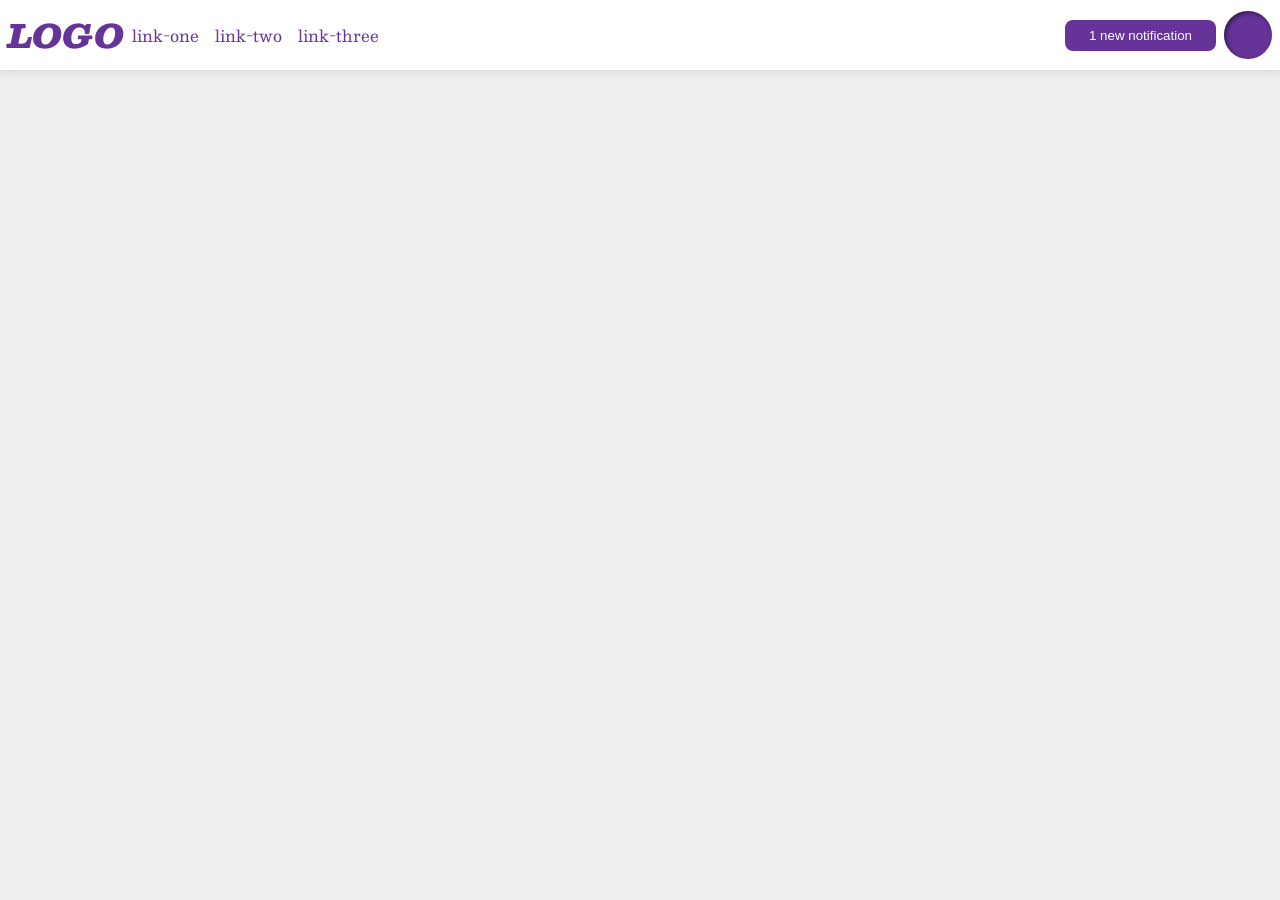
<file: foundations/flex/03-flex-header-2/index.html>
<!DOCTYPE html>
<html lang="en">
  <head>
    <meta charset="UTF-8">
    <meta http-equiv="X-UA-Compatible" content="IE=edge">
    <meta name="viewport" content="width=device-width, initial-scale=1.0">
    <title>Flex Header 2</title>
    <link rel="stylesheet" href="style.css">
  </head>
  <body>
    <div class="header">
      <div class="left">
        <div class="logo">
          LOGO
        </div>
        <ul class="links">
          <li><a href="https://google.com">link-one</a></li>
          <li><a href="https://google.com">link-two</a></li>
          <li><a href="https://google.com">link-three</a></li>
        </ul>
      </div>
      <div class="right">
        <button class="notifications">
        1 new notification
        </button>
        <div class="profile-image"></div>  
      </div>
    </div>
  </body>
</html>
</file>
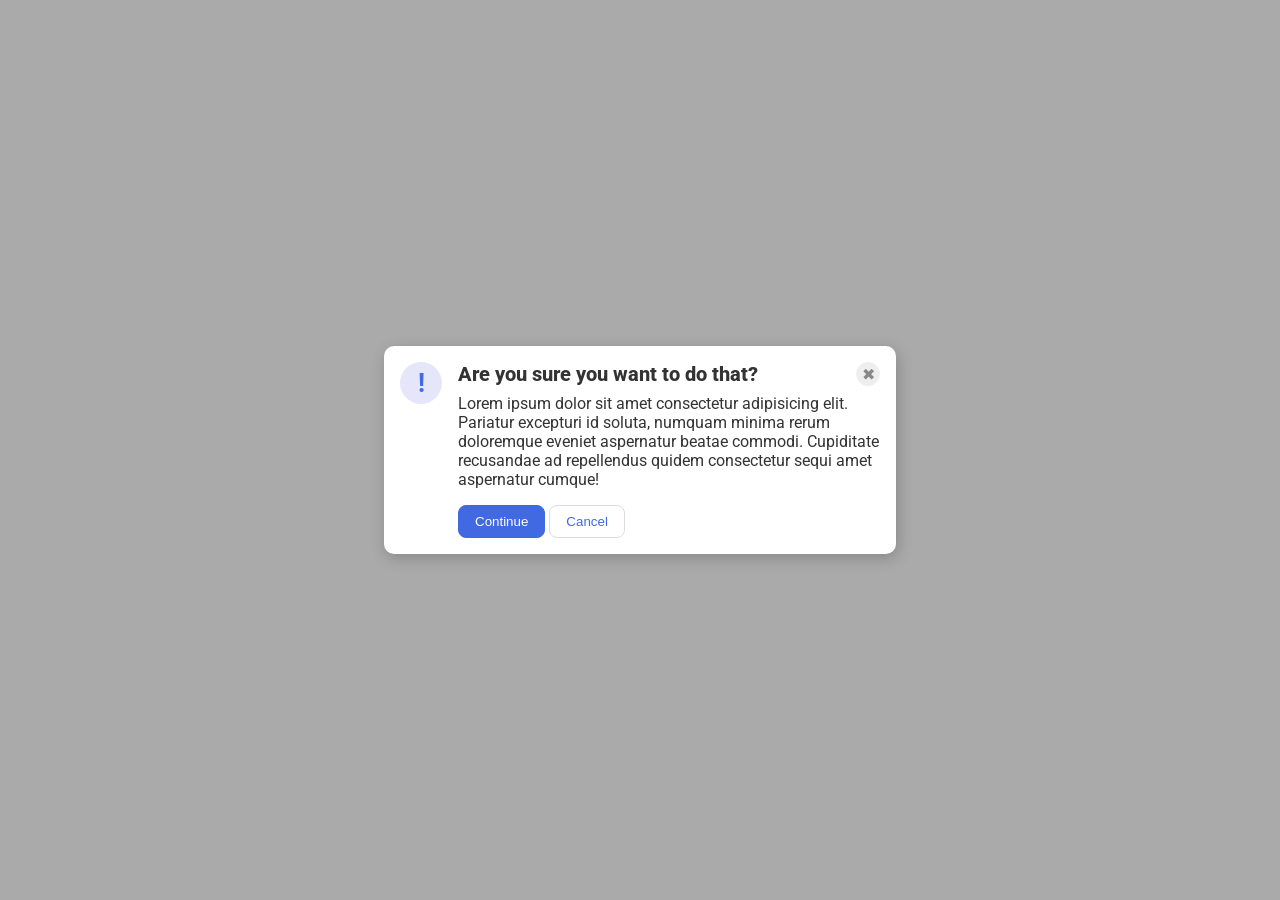
<file: foundations/flex/05-flex-modal/index.html>
<!DOCTYPE html>
<html lang="en">
  <head>
    <meta charset="UTF-8">
    <meta http-equiv="X-UA-Compatible" content="IE=edge">
    <meta name="viewport" content="width=device-width, initial-scale=1.0">
    <link rel="stylesheet" href="style.css">
    <title>Modal</title>
  </head>
  <body>
    <div class="modal">
      <div class="icon">!</div>
      <div class="container">
        <div class="header">Are you sure you want to do that?
            <button class="close-button">✖</button>
        </div>
        <div class="text">Lorem ipsum dolor sit amet consectetur adipisicing elit. Pariatur excepturi id soluta, numquam minima rerum doloremque eveniet aspernatur beatae commodi. Cupiditate recusandae ad repellendus quidem consectetur sequi amet aspernatur cumque!</div>
        <button class="continue">Continue</button>
        <button class="cancel">Cancel</button>
      </div>
    </div>
  </body>
</html>
</file>
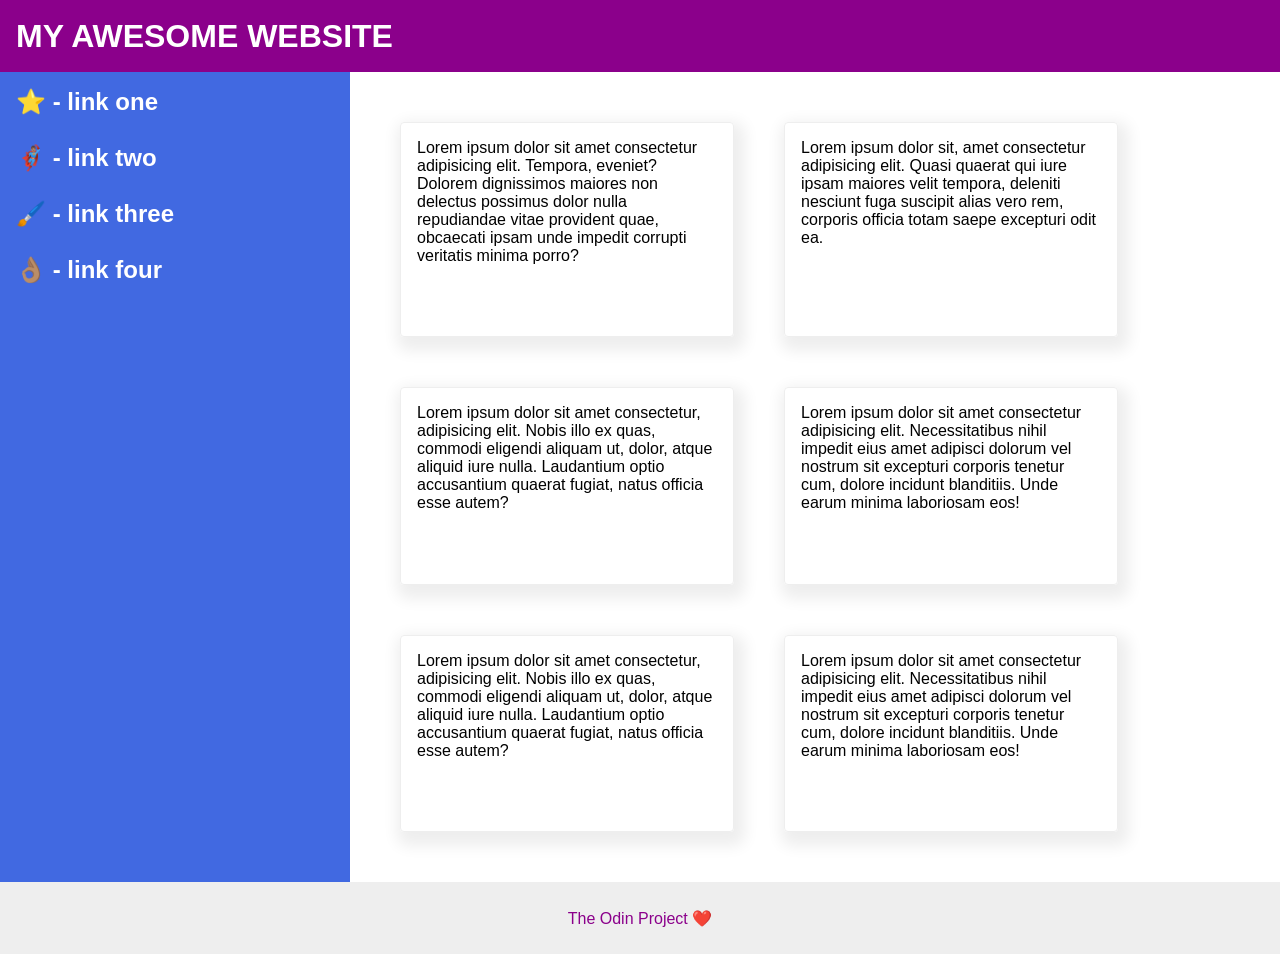
<file: foundations/flex/07-flex-layout-2/index.html>
<!DOCTYPE html>
<html lang="en">
  <head>
    <meta charset="UTF-8">
    <meta http-equiv="X-UA-Compatible" content="IE=edge">
    <meta name="viewport" content="width=device-width, initial-scale=1.0">
    <title>The Holy Grail</title>
    <link rel="stylesheet" href="style.css">
  </head>
  <body>
    <div class="header">
      MY AWESOME WEBSITE
    </div> 

    <div class="main-section">
       <div class="sidebar">
        <ul>
          <li><a href="#">⭐ - link one</a></li>
          <li><a href="#">🦸🏽‍♂️ - link two</a></li>
          <li><a href="#">🖌️ - link three</a></li>
          <li><a href="#">👌🏽 - link four</a></li>
        </ul>
      </div>
      <div class="text-section">
        <div class="card">Lorem ipsum dolor sit amet consectetur adipisicing elit. Tempora, eveniet? Dolorem dignissimos maiores non delectus possimus dolor nulla repudiandae vitae provident quae, obcaecati ipsam unde impedit corrupti veritatis minima porro?</div>
        <div class="card">Lorem ipsum dolor sit, amet consectetur adipisicing elit. Quasi quaerat qui iure ipsam maiores velit tempora, deleniti nesciunt fuga suscipit alias vero rem, corporis officia totam saepe excepturi odit ea.</div>
        <div class="card">Lorem ipsum dolor sit amet consectetur, adipisicing elit. Nobis illo ex quas, commodi eligendi aliquam ut, dolor, atque aliquid iure nulla. Laudantium optio accusantium quaerat fugiat, natus officia esse autem?</div>
        <div class="card">Lorem ipsum dolor sit amet consectetur adipisicing elit. Necessitatibus nihil impedit eius amet adipisci dolorum vel nostrum sit excepturi corporis tenetur cum, dolore incidunt blanditiis. Unde earum minima laboriosam eos!</div>
        <div class="card">Lorem ipsum dolor sit amet consectetur, adipisicing elit. Nobis illo ex quas, commodi eligendi aliquam ut, dolor, atque aliquid iure nulla. Laudantium optio accusantium quaerat fugiat, natus officia esse autem?</div>
        <div class="card">Lorem ipsum dolor sit amet consectetur adipisicing elit. Necessitatibus nihil impedit eius amet adipisci dolorum vel nostrum sit excepturi corporis tenetur cum, dolore incidunt blanditiis. Unde earum minima laboriosam eos!</div>
      </div>
    </div>
    <div class="footer">
      The Odin Project ❤️
    </div>
  </body>
</html>
</file>
<file: foundations/flex/03-flex-header-2/style.css>
/* this is some magical font-importing.  
you'll learn about it later. */
@import url('https://fonts.googleapis.com/css2?family=Besley:ital,wght@0,400;1,900&display=swap');

body {
  margin: 0;
  background: #eee;
  font-family: Besley, serif;
}

.header {
  background: white;
  border-bottom: 1px solid #ddd;
  box-shadow: 0 0 8px rgba(0,0,0,.1);
  display: flex;
  justify-content: space-between;
  padding: 8px;
}

.profile-image {
  background: rebeccapurple;
  box-shadow: inset 2px 2px 4px rgba(0,0,0,.5);
  border-radius: 50%;
  width: 48px;
  height: 48px;
}

.logo {
  color: rebeccapurple;
  font-size: 32px;
  font-weight: 900;
  font-style: italic;
}

button {
  border: none;
  border-radius: 8px;
  background: rebeccapurple;
  color: white;
  padding: 8px 24px;
}

a {
  /* this removes the line under our links */
  text-decoration: none;
  color: rebeccapurple;
}

ul {
  list-style-type: none;
  display: flex;
  padding: 0;
  margin: 0;
  gap: 16px;
}


.right, .left {
  display: flex;
  align-items: center;
  gap: 8px;
}
</file>
<file: foundations/flex/05-flex-modal/style.css>
@import url('https://fonts.googleapis.com/css2?family=Roboto:wght@400;700&display=swap');

html, body {
  height: 100%;
}

body {
  font-family: Roboto, sans-serif;
  margin: 0;
  background: #aaa;
  color: #333;
  /* I'll give you this one for free lol */
  display: flex;
  align-items: center;
  justify-content: center;
}

.modal {
  background: white;
  width: 480px;
  border-radius: 10px;
  box-shadow: 2px 4px 16px rgba(0,0,0,.2);
  display: flex;
  gap: 16px;
  padding: 16px;
}

.icon {
  color: royalblue;
  font-size: 26px;
  font-weight: 700;
  background: lavender;
  width: 42px;
  height: 42px;
  border-radius: 50%;
  display: flex;
  align-items: center;
  justify-content: center;
  flex-shrink: 0;
}

.close-button {
  background: #eee;
  border-radius: 50%;
  color: #888;
  font-weight: 400;
  font-size: 16px;
  height: 24px;
  width: 24px;
  display: flex;
  align-items: center;
  justify-content: center;
  border: 1px solid #eee;
  padding: 0;
}

button {
  cursor: pointer;
  padding: 8px 16px;
  border-radius: 8px;
}

button.continue {
  background: royalblue;
  border: 1px solid royalblue;
  color: white;
}

button.cancel {
  background: white;
  border: 1px solid #ddd;
  color: royalblue;
}

.header{
  display: flex;
  justify-content: space-between;
  align-items: center;
  margin-bottom: 8px;
  font-size: 20px;
  font-weight: 800;
}
.text{
  margin-bottom: 16px;
}
</file>
<file: foundations/flex/07-flex-layout-2/style.css>
body {
  font-family: -apple-system, BlinkMacSystemFont, 'Segoe UI', Roboto, Oxygen, Ubuntu, Cantarell, 'Open Sans', 'Helvetica Neue', sans-serif;
  margin: 0;
  min-height: 100vh;
  display: flex;
  flex-direction: column;
  justify-content: space-between;

}

.header {
  height: 72px;
  background: darkmagenta;
  color: white;
  font-size: 32px;
  font-weight: 900;
  display: flex;
  align-items: center;
  padding: 0 16px;
}

.footer {
  height: 72px;
  background: #eee;
  color: darkmagenta;
  display: flex;
  justify-content: center;
  align-items: center;
}

.sidebar {
  width: 350px;
  background: royalblue;
  box-sizing: border-box;
  padding: 16px;
  flex-shrink: 0;
}

.card {
  border: 1px solid #eee;
  box-shadow: 2px 4px 16px rgba(0,0,0,.06);
  border-radius: 4px;
  width: 300px;
  box-shadow: 4px 7px 15px 7px #eee;
  padding: 16px;
  font-weight: 500;
}

.main-section{
  display: flex;
  height: 90vh;
}

.text-section{
  padding: 50px;
  display: flex;
  flex-wrap: wrap;
  gap: 50px;
}

ul {
  list-style-type: none;
   margin: 0;
   padding: 0;
}

a {
  text-decoration: none;
  color: #fff;
  font-size: 24px;
  font-weight: 600;
 }

li {
  margin-bottom: 28px;
}
</file>
